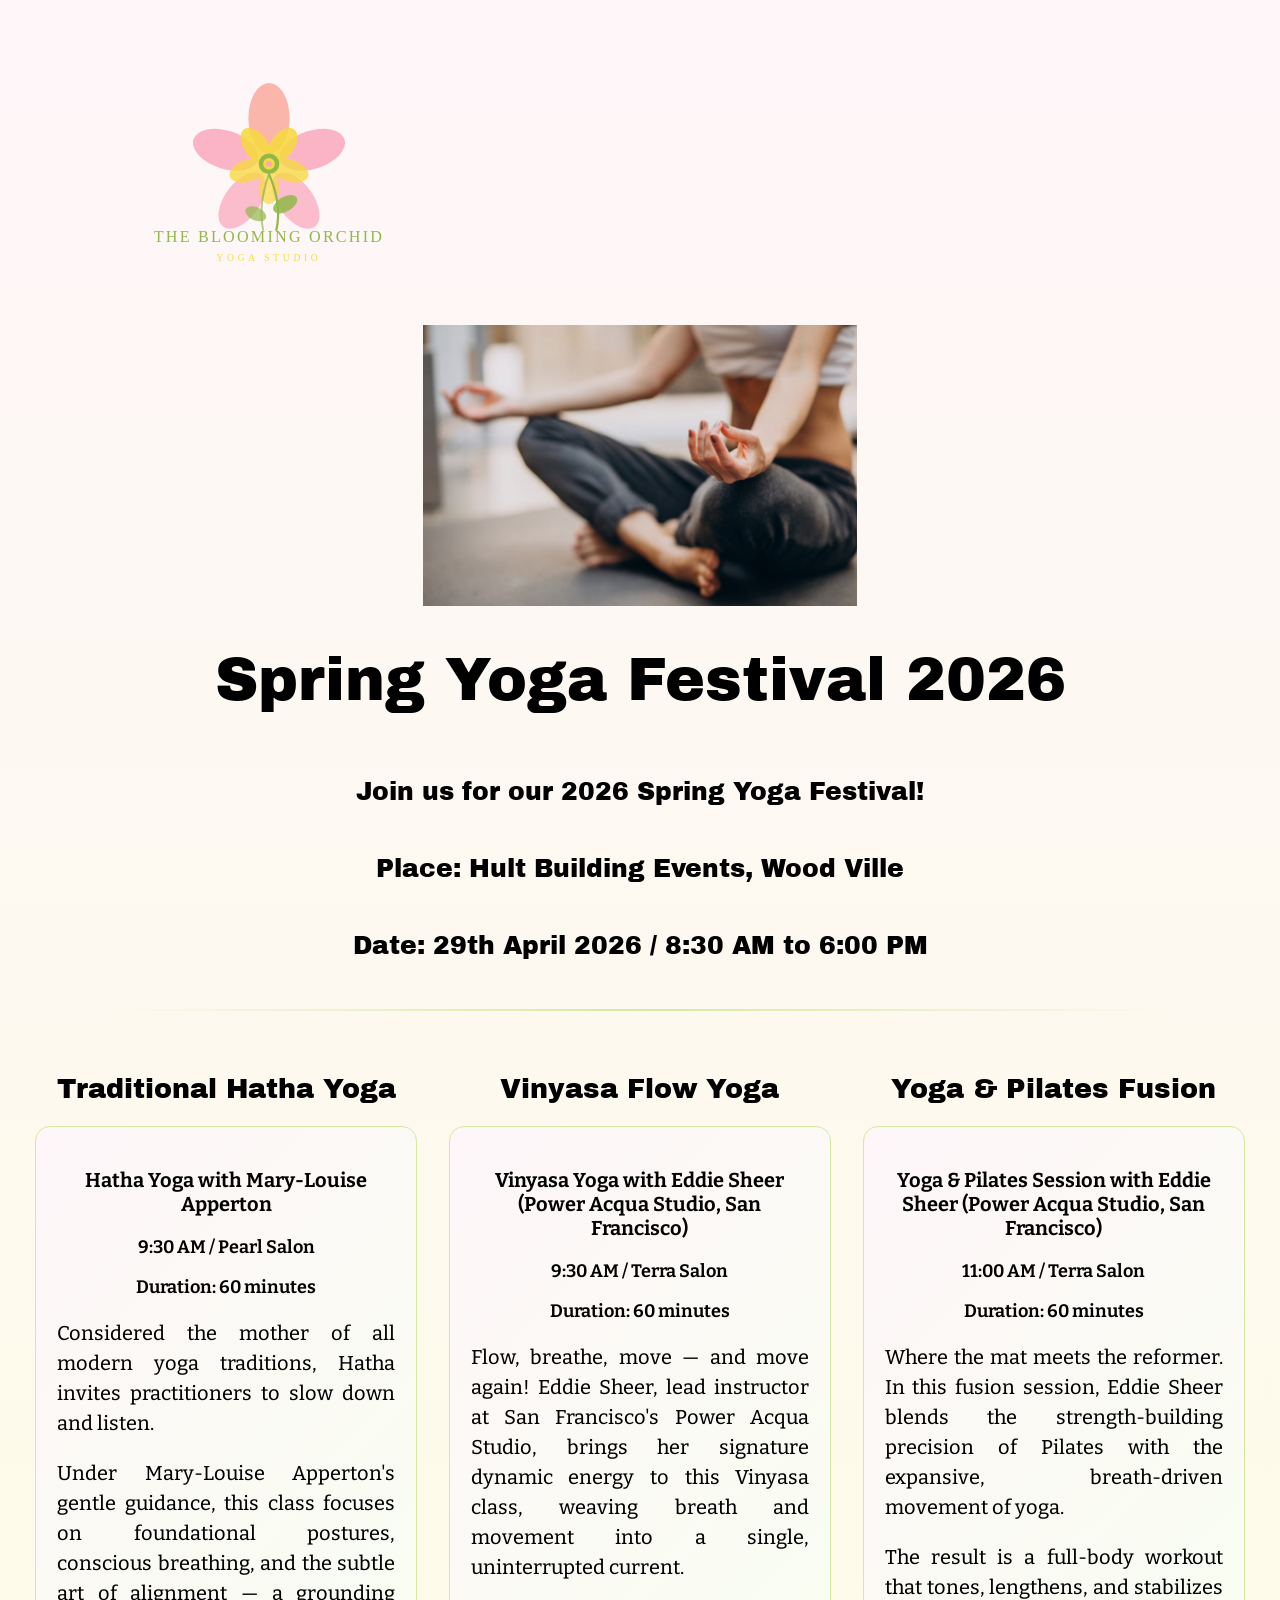
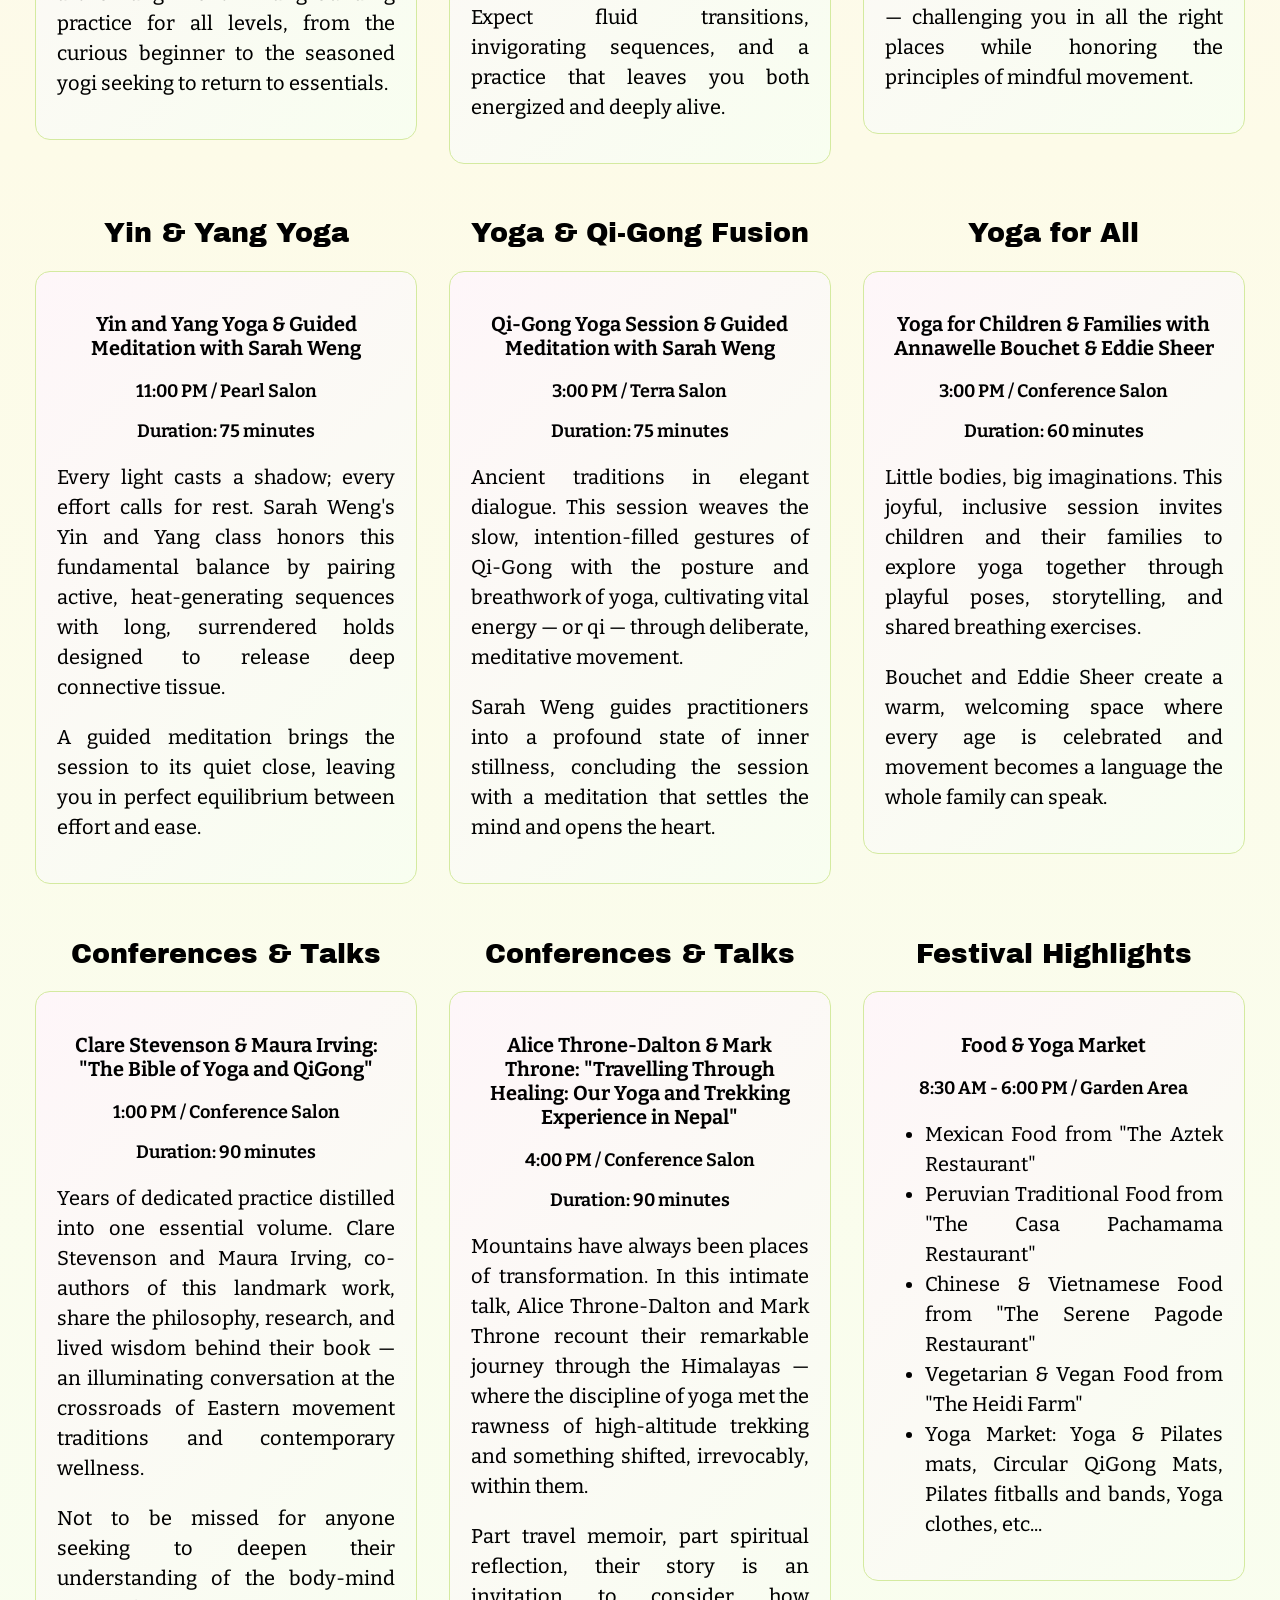
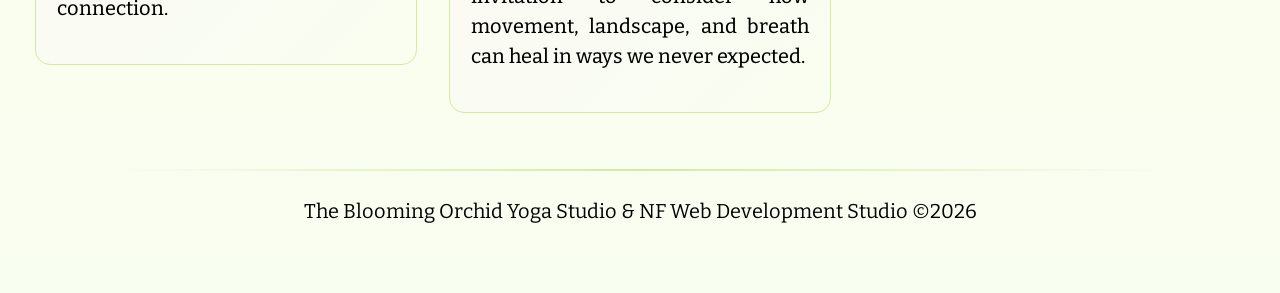
<file: index.html>
<!DOCTYPE html>
<html lang="en">
<head>
    <meta charset="UTF-8">
    <meta name="viewport" content="width=device-width, initial-scale=1.0">
    <link href="styles.css" rel="stylesheet">
    <link rel="preconnect" href="https://fonts.googleapis.com">
    <link rel="preconnect" href="https://fonts.gstatic.com" crossorigin>
    <link href="https://fonts.googleapis.com/css2?family=Archivo+Black&display=swap" rel="stylesheet">
    <link href="https://fonts.googleapis.com/css2?family=Bitter:ital,wght@0,100..900;1,100..900&display=swap" rel="stylesheet">
    <title>Yoga Festival Event Flyer Page</title>
</head>

<body>

    <header>
        <img class="logo" src="assets/logo.svg" alt="This is the logo of The Blooming Orchid Yoga Studio">
        <img class="event-image" src="assets/yoga_festival.jpg" alt="Yoga Spring Festival Image Event">
        <h1>Spring Yoga Festival 2026</h1>
        <p class="header-presentation">Join us for our 2026 Spring Yoga Festival!</p>
        <p class="header-presentation">Place: Hult Building Events, Wood Ville</p>
        <p class="header-presentation">Date: 29th April 2026 / 8:30 AM to 6:00 PM</p>
    </header>

    <hr class="first-hr">

    <main class="cards-container">
        <section>
            <h2 class="session">Traditional Hatha Yoga</h2>
            <article class="event-card">
                <h3>Hatha Yoga with Mary-Louise Apperton</h3>
                <p class="hour-room">9:30 AM / Pearl Salon</p>
                <p class="duration">Duration: 60 minutes</p>
                <p class="description">Considered the mother of all modern yoga traditions, Hatha invites practitioners to slow down and listen.</p> <p class="description">Under Mary-Louise Apperton's gentle guidance, this class focuses on foundational postures, conscious breathing, and the subtle art of alignment — a grounding practice for all levels, from the curious beginner to the seasoned yogi seeking to return to essentials.</p>
            </article>
        </section>

        <section>
            <h2 class="session">Vinyasa Flow Yoga</h2>
            <article class="event-card">
                <h3>Vinyasa Yoga with Eddie Sheer (Power Acqua Studio, San Francisco)</h3>
                <p class="hour-room">9:30 AM / Terra Salon</p>
                <p class="duration">Duration: 60 minutes</p>
                <p class="description">Flow, breathe, move — and move again! Eddie Sheer, lead instructor at San Francisco's Power Acqua Studio, brings her signature dynamic energy to this Vinyasa class, weaving breath and movement into a single, uninterrupted current.</p>
                <p class="description">Expect fluid transitions, invigorating sequences, and a practice that leaves you both energized and deeply alive.</p>
            </article>
        </section>

        <section>
            <h2 class="session">Yoga &amp; Pilates Fusion</h2>
            <article class="event-card">
                <h3>Yoga &amp; Pilates Session with Eddie Sheer (Power Acqua Studio, San Francisco)</h3>
                <p class="hour-room">11:00 AM / Terra Salon</p>
                <p class="duration">Duration: 60 minutes</p>
                <p class="description">Where the mat meets the reformer. In this fusion session, Eddie Sheer blends the strength-building precision of Pilates with the expansive, breath-driven movement of yoga.</p> 
                <p class="description">The result is a full-body workout that tones, lengthens, and stabilizes — challenging you in all the right places while honoring the principles of mindful movement.</p>
            </article>
        </section>

        <section>
            <h2 class="session">Yin &amp; Yang Yoga</h2>
            <article class="event-card">
                <h3>Yin and Yang Yoga &amp; Guided Meditation with Sarah Weng</h3>
                <p class="hour-room">11:00 PM / Pearl Salon</p>
                <p class="duration">Duration: 75 minutes</p>
                <p class="description">Every light casts a shadow; every effort calls for rest. Sarah Weng's Yin and Yang class honors this fundamental balance by pairing active, heat-generating sequences with long, surrendered holds designed to release deep connective tissue.</p>
                <p class="description">A guided meditation brings the session to its quiet close, leaving you in perfect equilibrium between effort and ease.</p>
            </article>
        </section>

        <section>
            <h2 class="session">Yoga &amp; Qi-Gong Fusion</h2>
            <article class="event-card">
                <h3>Qi-Gong Yoga Session &amp; Guided Meditation with Sarah Weng</h3>
                <p class="hour-room">3:00 PM / Terra Salon</p>
                <p class="duration">Duration: 75 minutes</p>
                <p class="description">Ancient traditions in elegant dialogue. This session weaves the slow, intention-filled gestures of Qi-Gong with the posture and breathwork of yoga, cultivating vital energy — or qi — through deliberate, meditative movement.</p>
                <p class="description">Sarah Weng guides practitioners into a profound state of inner stillness, concluding the session with a meditation that settles the mind and opens the heart.</p>
            </article>
        </section>

        <section>
            <h2 class="session">Yoga for All</h2>
            <article class="event-card">
                <h3>Yoga for Children &amp; Families with Annawelle Bouchet &amp; Eddie Sheer</h3>
                <p class="hour-room">3:00 PM / Conference Salon</p>
                <p class="duration">Duration: 60 minutes</p>
                <p class="description">Little bodies, big imaginations. This joyful, inclusive session invites children and their families to explore yoga together through playful poses, storytelling, and shared breathing exercises.</p>
                <p class="description">Bouchet and Eddie Sheer create a warm, welcoming space where every age is celebrated and movement becomes a language the whole family can speak.</p>
            </article>
        </section>

        <section>
            <h2 class="session">Conferences &amp; Talks</h2>
            <article class="event-card">
                <h3> Clare Stevenson &amp; Maura Irving:  "The Bible of Yoga and QiGong"</h3>
                <p class="hour-room">1:00 PM / Conference Salon</p>
                <p class="duration">Duration: 90 minutes</p>
                <p class="description">Years of dedicated practice distilled into one essential volume. Clare Stevenson and Maura Irving, co-authors of this landmark work, share the philosophy, research, and lived wisdom behind their book — an illuminating conversation at the crossroads of Eastern movement traditions and contemporary wellness.</p>
                <p class="description">Not to be missed for anyone seeking to deepen their understanding of the body-mind connection.</p>
            </article>
        </section>

        <section>
            <h2 class="session">Conferences &amp; Talks</h2>
            <article class="event-card">
                <h3>Alice Throne-Dalton &amp; Mark Throne: "Travelling  Through Healing: Our Yoga and Trekking Experience in Nepal"</h3>
                <p class="hour-room">4:00 PM / Conference Salon</p>
                <p class="duration">Duration: 90 minutes</p>
                <p class="description">Mountains have always been places of transformation. In this intimate talk, Alice Throne-Dalton and Mark Throne recount their remarkable journey through the Himalayas — where the discipline of yoga met the rawness of high-altitude trekking and something shifted, irrevocably, within them.</p>
                <p class="description">Part travel memoir, part spiritual reflection, their story is an invitation to consider how movement, landscape, and breath can heal in ways we never expected.</p>
            </article>
        </section>

        <section>
            <h2 class="session">Festival Highlights</h2>
            <article class="event-card">
                <h3>Food &amp; Yoga Market</h3>
                <p class="hour-room">8:30 AM - 6:00 PM / Garden Area</p>
                <ul class="description">
                    <li>Mexican Food from "The Aztek Restaurant"</li>
                    <li>Peruvian Traditional Food from "The Casa Pachamama Restaurant"</li>
                    <li>Chinese &amp; Vietnamese Food from "The Serene Pagode Restaurant"</li>
                    <li>Vegetarian  &amp; Vegan Food from "The Heidi Farm"</li>
                    <li><span class="market">Yoga Market:</span> Yoga &amp; Pilates mats, Circular QiGong Mats, Pilates fitballs and bands, Yoga clothes, etc...</li>
                </ul>
            </article>
        </section>
    </main>

    <hr class="second-hr">

    <footer>
        <p>The Blooming Orchid Yoga Studio &amp; NF Web Development Studio &copy;2026</p>
    </footer>
</body>
</html>
</file>
<file: styles.css>
/*BODY & HR*/
body {
    background: linear-gradient(to bottom, #fef6f9, #fdfbe8, #f8fef0);
    min-height: calc(100vh - 100px);
    padding-top: 50px;
    padding-bottom: 50px;
    margin: 0 auto;
    width: 97vw;
}

hr {
    height: 2px;
    border: none;
    background: linear-gradient(to right, transparent, #d4eaa0, transparent);
    width: 85%;
}

.first-hr {
    margin-top: 1.6rem;
}

.second-hr {
    margin-bottom: 1.8rem;
}

/*HEADER*/

header {
    align-items: center;
    flex-direction: column;
    display: flex;
}

.logo {
    align-self: flex-start;
    height: auto;
    margin-bottom: 2.5rem; 
    width: 500px;
}

.event-image {
    width: 35%;
    height: auto;
}

h1 {
    font-family: "Archivo Black", sans-serif;
    font-size: 60px;
    font-style: normal;
    font-weight: 400;
    text-align: center;
}

.header-presentation {
    font-family: "Archivo Black", sans-serif;
    font-size: 25px;
    font-style: normal;
    font-weight: 400; 
}

/*MAIN*/

section {
    width: 100%;
}

h2 {
    font-family: "Archivo Black", sans-serif;
    font-size: 27px;
    font-style: normal;
    font-weight: 400;
}

h3 {
    font-family: "Bitter", serif;
    font-optical-sizing: auto;
    font-size: 20px;
    font-style: normal;
    font-weight: 670;
}

.cards-container {
    border-radius: 15px;
    display: grid;
    grid-template-columns: repeat(3, 1fr);
    gap: 2rem;
    justify-content: center;
    padding: 2rem 1rem 3rem;
}

.event-card {
    background: linear-gradient(135deg, #fef6f9, #f8fef0);
    border: 1px solid #d4eaa0;
    border-radius: 15px;
    padding: 1.3em;
    max-width: 450px;
}

.description {
    font-family: "Bitter", serif;
    font-optical-sizing: auto;
    font-size: 20px;
    font-style: normal;
    font-weight: 450;
    line-height: 1.5;
    text-align: justify;
}

h3, .session, .hour-room, .duration {
    text-align: center;
}

.hour-room, .duration {
    font-family: "Bitter", serif;
    font-optical-sizing: auto;
    font-size: 18px;
    font-style: normal;
    font-weight: 650;
}

footer p {
    font-family: "Bitter", serif;
    font-optical-sizing: auto;
    font-size: 20px;
    font-style: normal;
    font-weight: 400;
    text-align: center;
} 

/*MEDIA QUERIES FOR MOBILE*/

@media (max-width: 480px) {

    body {
        width: 100%;
        padding-top: 20px;
        padding-bottom: 20px;
        min-height: calc(100vh - 40px);
    }

    .logo {
        width: 250px;
        align-self: center;
    }

    .event-image {
        width: 85%;
    }

    h1 {
        font-size: 32px;
    }

    .header-presentation {
        font-size: 16px;
        margin-left: 0.8rem;
    }

    .cards-container {
        grid-template-columns: 1fr;
        margin: 0 0.3rem;
        padding: 1rem 0.5rem 2rem;
        gap: 1rem;
    }

    .event-card {
        max-width: 100%;
    }

    h2 {
        font-size: 20px;
    }

    h3 {
        font-size: 17px;
    }

    .description {
        font-size: 16px;
    }

    .hour-room, .duration {
        font-size: 15px;
    }

    footer p {
        font-size: 13px;
        margin: 0.5rem 1rem;
    }

}
</file>
